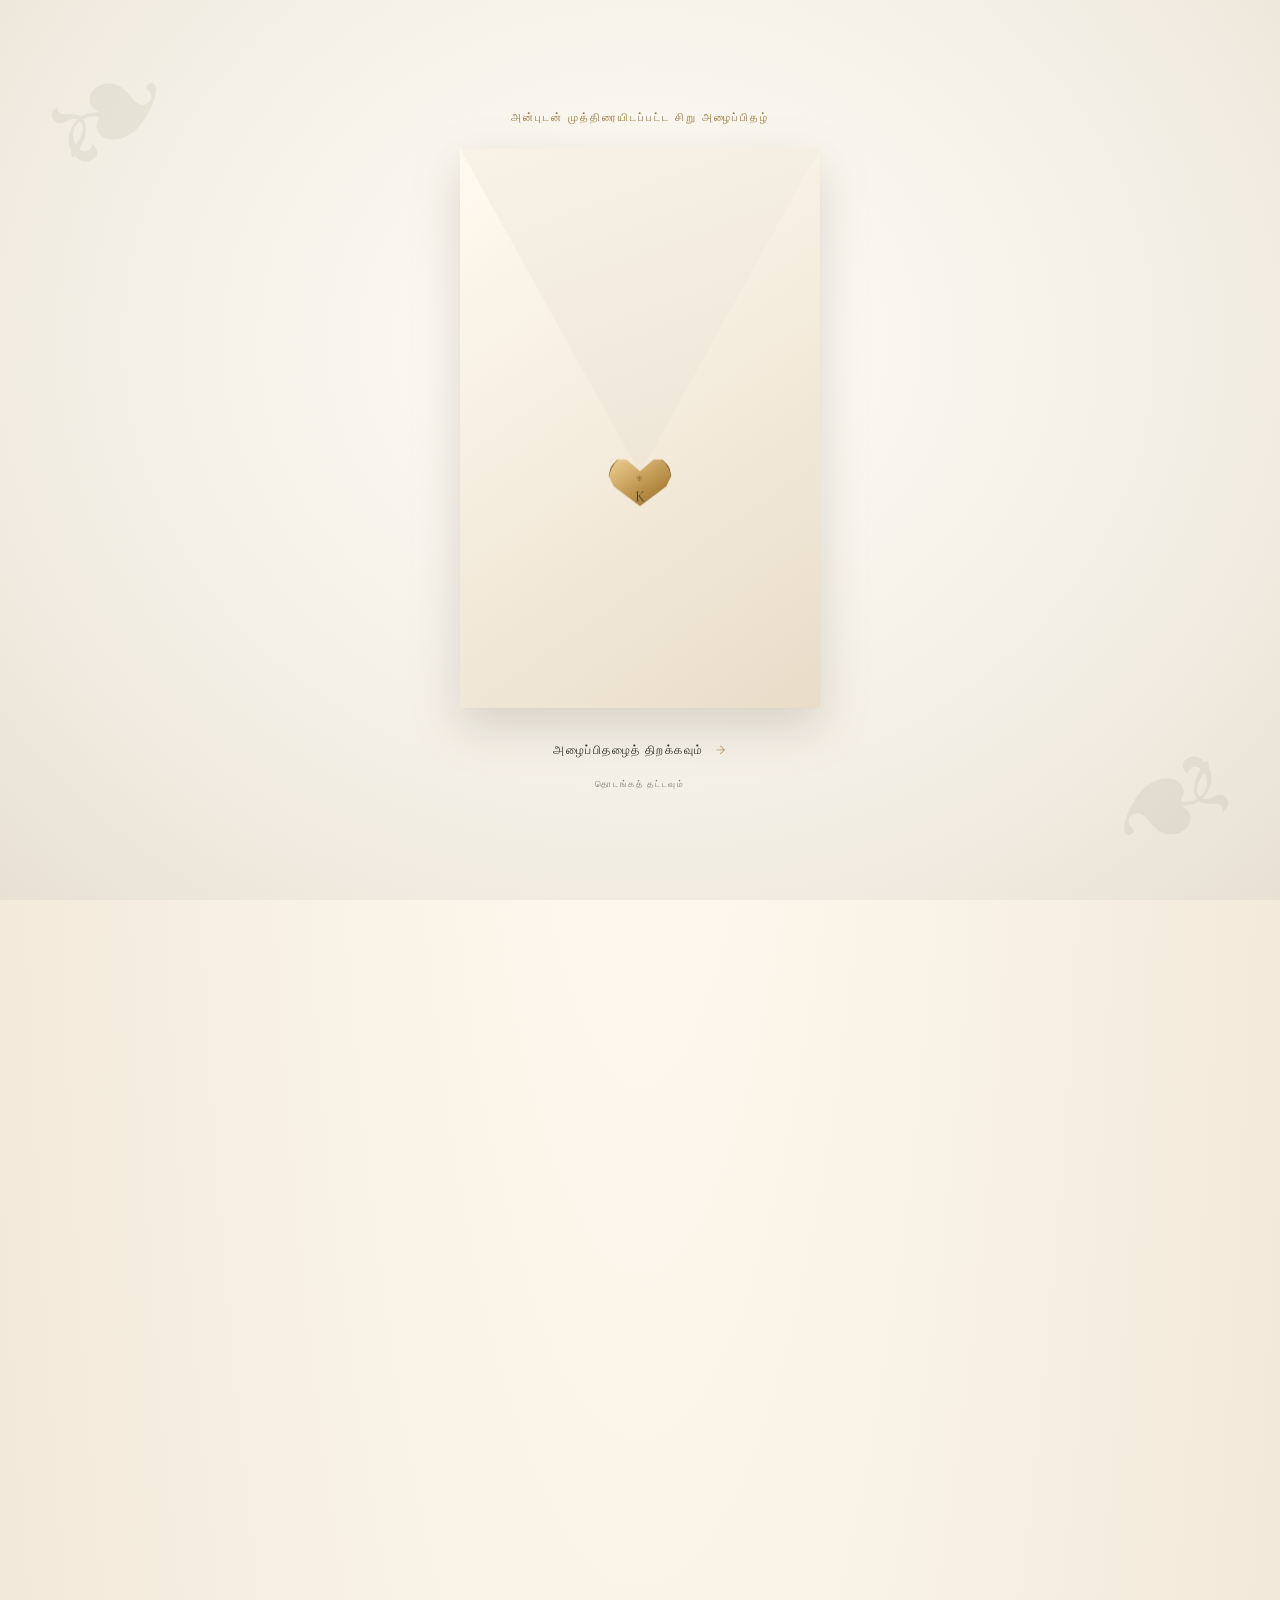
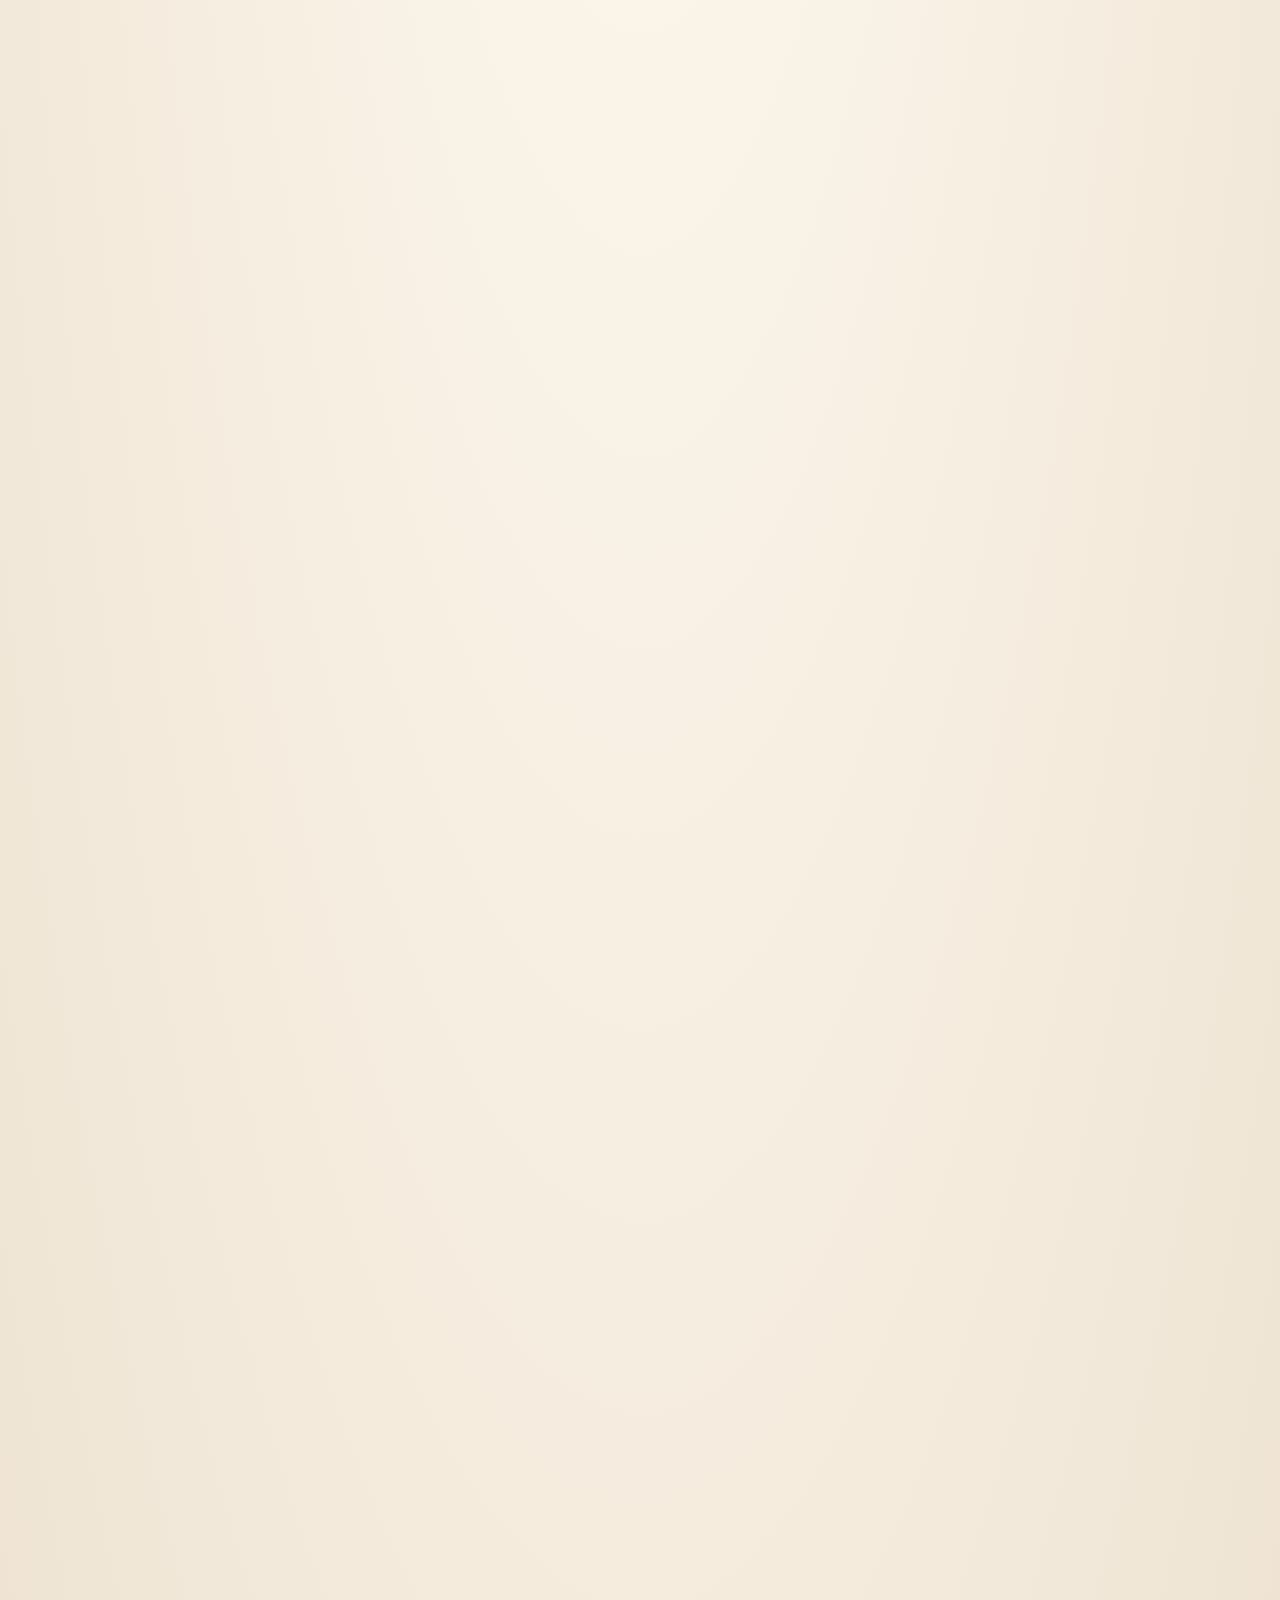
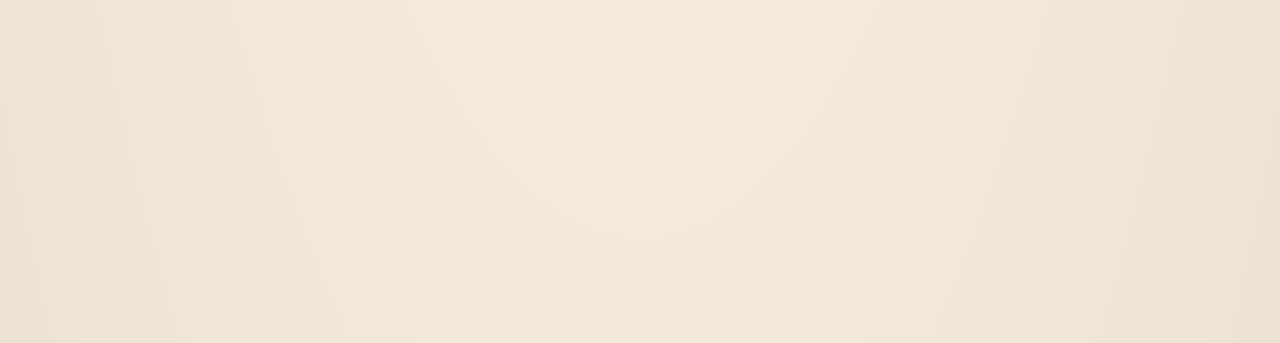
<file: index.html>
<!doctype html>
<html lang="ta">
  <head>
    <meta charset="UTF-8" />
    <meta name="viewport" content="width=device-width, initial-scale=1" />
    <meta name="theme-color" content="#f7f3eb" />
    <meta
      name="description"
      content="கெபிஷா பிரைட் மற்றும் சார்லஸ் சலமோனின் திருமண விழாவைக் கொண்டாட அன்புடன் அழைக்கிறோம்."
    />
    <title>கெபிஷா பிரைட் &amp; சார்லஸ் சலமோன் — திருமண அழைப்பிதழ்</title>
    <link rel="preconnect" href="https://fonts.googleapis.com" />
    <link rel="preconnect" href="https://fonts.gstatic.com" crossorigin />
    <link
      href="https://fonts.googleapis.com/css2?family=Allura&family=Cormorant+Garamond:ital,wght@0,400;0,500;0,600;1,400;1,500&family=DM+Sans:wght@300;400;500;600&display=swap"
      rel="stylesheet"
    />
    <link rel="stylesheet" href="styles.css" />
  </head>

  <body>
    <div class="intro" id="intro" aria-label="உங்கள் திருமண அழைப்பிதழைத் திறக்கவும்">
      <div class="envelope-wrap">
        <p class="intro-kicker">அன்புடன் முத்திரையிடப்பட்ட சிறு அழைப்பிதழ்</p>
        <div class="envelope" aria-hidden="true">
          <div class="letter">
            <span>C <i>&amp;</i> K</span><small>மகிழ்ச்சியுடன் உங்களை அழைக்கிறோம்</small>
          </div>
          <div class="flap"></div>
          <div class="envelope-front"></div>
          <div class="seal">C<span>✳</span>K</div>
        </div>
        <button class="open-invite" id="openInvite">
          அழைப்பிதழைத் திறக்கவும் <span>→</span>
        </button>
        <p class="intro-hint">தொடங்கத் தட்டவும்</p>
      </div>
    </div>

    <div class="site-shell" id="siteShell" aria-hidden="true">
      <header class="topbar">
        <a
          href="#home"
          class="monogram"
          aria-label="கெபிஷா பிரைட் மற்றும் சார்லஸ் சலமோன், முகப்பு"
          >C<span>&</span>K</a
        >
        <!-- <nav aria-label="Main navigation">
          <a href="#story">Our story</a><a href="#details">The day</a
          ><a href="#rsvp">RSVP</a>
        </nav> -->
        <button
          class="music-toggle"
          id="musicToggle"
          aria-label="இசையை இயக்கவும்"
          aria-pressed="false"
        >
          <span class="music-icon">♫</span
          ><span class="music-label">இசையை இயக்கவும்</span>
        </button>
      </header>
      <div class="youtube-player" id="youtubePlayer" hidden></div>

      <main>
        <section class="hero" id="home">
          <div class="hero-copy">
            <div class="hero-crest" aria-label="C and K">
              <span class="crest-ornament" aria-hidden="true">❧</span>
              <span class="crest-initials">C <i>·</i> K</span>
              <span class="crest-heart" aria-hidden="true">♥</span>
            </div>
            <p class="eyebrow">
              <span>✳</span> எங்கள் குடும்பத்தினருடன் இணைந்து <span>✳</span>
            </p>
            <h1><span class="name-line">கெபிஷா பிரைட்</span> <span class="couple-and">&amp;</span><br /><span class="name-line">சார்லஸ் சலமோன்</span></h1>
            <p class="hero-announcement">எங்கள் திருமண நன்னாள்</p>
            <div class="hero-rule"><span>♥</span></div>
            <p class="hero-subtitle">
              எங்களுடன் கொண்டாட உங்களை அன்புடன் அழைக்கிறோம்<br />என்றென்றும் தொடரும் வாழ்வின் இனிய தொடக்கத்தை
            </p>
            <div class="scratch-card" id="scratchCard" role="button" tabindex="0" aria-label="திருமணத் தேதியை அறியச் சுரண்டவும்">
              <div class="scratch-reveal"><span>வெள்ளிக்கிழமை · 20 நவம்பர் 2026</span><small>பிற்பகல் 3:00 · சென்னை</small></div>
              <canvas id="scratchCanvas" aria-hidden="true"></canvas>
              <div class="scratch-prompt" aria-hidden="true"><span>✦ &nbsp; தேதியை அறியச் சுரண்டவும் &nbsp; ✦</span><small>எங்கள் சிறப்பான நாள்</small></div>
              <div class="scratch-confetti" aria-hidden="true"></div>
            </div>
            <p class="hero-date">சென்னை <span>·</span> இந்தியா</p>
            <a class="button button-gold" href="#details"
              >எங்கள் மகிழ்வில் இணைந்திடுங்கள் <span>↓</span></a
            >
          </div>
          <div
            class="hero-photo"
            role="img"
            aria-label="வெள்ளை மலர்கள் நிறைந்த காதல் மிக்க தோட்டம்"
          ></div>
          <div class="hero-caption">
            அன்பில் வேரூன்றி <span>✳</span> அருளில் வளர்கிறோம்
          </div>
        </section>

        <section class="blessing section-pad" id="story">
          <p class="eyebrow">எங்கள் புதிய தொடக்கத்திற்கான ஆசீர்வாதம்</p>
          <div class="cross-mark" aria-hidden="true">✳</div>
          <blockquote>
            “இப்போது நிலைத்திருப்பவை இம்மூன்றே:<br />விசுவாசம், நம்பிக்கை, அன்பு.<br /><em
              >இவற்றுள் அன்பே மிகச் சிறந்தது.</em
            >”
          </blockquote>
          <p class="verse">1 கொரிந்தியர் 13:13</p>
          <p class="blessing-copy">
            நன்றியுள்ள இதயங்களுடனும் இறைவனின் ஆசீர்வாதத்துடனும், எங்கள் வாழ்நாள் முழுவதும்
            நினைவில் போற்றும் இந்த இனிய நாளில் எங்களுடன் பங்கேற்க உங்களை அழைக்கிறோம்.
          </p>
        </section>

        <!-- <section class="story-photo" aria-label="Our favourite kind of forever">
          <div class="story-overlay">
            <span>Our favourite kind of forever</span
            ><span class="gold-line"></span
            ><small>Kebisha Bright& Charles Salamon</small>
          </div>
        </section>

        <section class="gallery section-pad" aria-labelledby="gallery-title">
          <p class="eyebrow">Little moments, big love</p>
          <h2 id="gallery-title">Our story in <em>frames</em></h2>
          <div class="gallery-grid">
            <figure class="gallery-item gallery-tall">
              <img
                loading="lazy"
                src="https://images.unsplash.com/photo-1519741497674-611481863552?auto=format&fit=crop&w=900&q=85"
                alt="Bride and groom celebrating beneath a canopy"
              />
              <figcaption>the day we said yes</figcaption>
            </figure>
            <figure class="gallery-item gallery-small">
              <img
                loading="lazy"
                src="https://images.unsplash.com/photo-1532712938310-34cb3982ef74?auto=format&fit=crop&w=800&q=85"
                alt="A couple sharing a quiet moment together"
              />
              <figcaption>always finding our way</figcaption>
            </figure>
            <figure class="gallery-item gallery-small">
              <img
                loading="lazy"
                src="https://images.unsplash.com/photo-1511285560929-80b456fea0bc?auto=format&fit=crop&w=800&q=85"
                alt="A joyful wedding celebration with loved ones"
              />
              <figcaption>surrounded by our people</figcaption>
            </figure>
          </div>
        </section> -->

        <section class="countdown-section" id="countdown-section">
          <div class="countdown-inner">
            <div class="save-date-card"><span>தேதியைக் குறித்துக் கொள்ளுங்கள்</span><strong>20 நவம்பர் 2026</strong><small>சென்னை, இந்தியா</small></div>
            <p class="eyebrow">திருமணத்திற்கான கவுண்ட்டவுன் தொடங்குகிறது</p>
            <h2><em><span class="no-wrap">“சம்மதம்”</span></em> சொல்லும் நாளை நோக்கி</h2>
            <div class="countdown" id="countdown" aria-live="polite"></div>
            <p class="countdown-note">உங்களுடன் கொண்டாட ஆவலுடன் காத்திருக்கிறோம்</p>
          </div>
        </section>

        <section class="details section-pad" id="details">
          <p class="eyebrow">தேதியைக் குறித்துக் கொள்ளுங்கள்</p>
          <h2><em>மகிழ்ச்சி</em> நிறைந்த நாள்</h2>
          <div class="details-card venue-schedule">
            <div class="detail-block">
              <span class="detail-icon">✧</span>
              <h3>திருமண நிகழ்வு நடைபெறும் இடம்</h3>
              <p>வெள்ளிக்கிழமை, 20 நவம்பர் 2026</p>
              <div class="schedule-times">
                <p><span>திருமணச் சடங்கு</span><strong>பிற்பகல் 3:00</strong></p>
                <p><span>வரவேற்பு</span><strong>மாலை 6:30</strong></p>
              </div>
              <p class="venue">செயின்ட் மேத்யூ தேவாலயம்</p>
              <p>IAF சாலை, கிழக்கு தாம்பரம், சென்னை</p>
            </div>
          </div>
          <div class="map-card">
            <iframe title="கிழக்கு தாம்பரத்தில் உள்ள செயின்ட் மேத்யூ தேவாலயத்திற்கான வரைபடம்" loading="lazy" referrerpolicy="no-referrer-when-downgrade" src="https://maps.google.com/maps?q=St.%20Matthew%27s%20Church%2C%20IAF%20Road%2C%20East%20Tambaram%2C%20Chennai&output=embed"></iframe>
            <a class="map-directions" target="_blank" rel="noopener" href="https://maps.app.goo.gl/BdqqTeaTopgXuTN87">⌖ &nbsp; வழிகாட்டுதலைப் பெறுங்கள்</a>
          </div>
          <p class="dress-note">
            <span>உடை</span> விழாக்கால முறையான உடை · கொண்டாட்டத்திற்குத் தயாராக வாருங்கள்
          </p>
        </section>

        <!-- <section class="rsvp-section" id="rsvp">
        <div class="rsvp-card">
          <p class="eyebrow">Your presence is our present</p>
          <h2>Will you <em>join us?</em></h2>
          <p class="rsvp-copy">Kindly reply by 20January 2026. We’d love to save you a seat.</p>
          <form name="wedding-rsvp" method="POST" data-netlify="true" netlify-honeypot="bot-field"
            action="/success.html">
            <input type="hidden" name="form-name" value="wedding-rsvp" />
            <p class="honeypot"><label>Leave this empty: <input name="bot-field" /></label></p>
            <label class="field-label" for="guestName">Your name</label><input id="guestName" name="name" type="text"
              placeholder="First and last name" autocomplete="name" required />
            <label class="field-label" for="guestEmail">Email address</label><input id="guestEmail" name="email"
              type="email" placeholder="you@example.com" autocomplete="email" required />
            <fieldset>
              <legend>Will you be celebrating with us?</legend><label class="choice"><input type="radio"
                  name="attendance" value="Joyfully accepts" required /><span>Joyfully accepts</span></label><label
                class="choice"><input type="radio" name="attendance" value="Regretfully declines" /><span>Regretfully
                  declines</span></label>
            </fieldset>
            <label class="field-label" for="guestCount">Number attending</label><select id="guestCount" name="guests">
              <option value="1">1 guest</option>
              <option value="2">2 guests</option>
              <option value="3">3 guests</option>
              <option value="4">4 guests</option>
            </select>
            <label class="field-label" for="message">A note for the couple <span>(optional)</span></label><textarea
              id="message" name="message" rows="3"
              placeholder="Dietary needs, song requests, or just a little hello…"></textarea>
            <button class="button button-gold submit-button" type="submit">Send our RSVP <span>→</span></button>
          </form>
        </div>
      </section> -->

        <section class="closing section-pad">
          <div class="closing-flower">❀</div>
          <p class="eyebrow">திருமண விருந்தில் நாம் கூடும் வரை...</p>
          <h2>என்றும் <em>அன்புடன்</em></h2>
          <p>கெபிஷா பிரைட் &amp; சார்லஸ் சலமோன்</p>
        </section>
      </main>
      <!-- <nav class="mobile-dock" aria-label="Quick navigation">
        <a href="#home" aria-label="Home"><span>⌂</span><small>Home</small></a>
        <a href="#story" aria-label="Our story"><span>♡</span><small>Story</small></a>
        <a href="#gallery-title" aria-label="Gallery"><span>▧</span><small>Photos</small></a>
        <a href="#countdown-section" aria-label="Countdown"><span>✧</span><small>Countdown</small></a>
      </nav> -->
      <footer>
        <span>அன்புடன் உருவாக்கப்பட்டது · 2026</span><a href="#home">மேலே செல்லுங்கள் ↑</a
        ><span>C <i>&</i> K</span>
      </footer>
    </div>
    <div class="petal-rain" id="petalRain" aria-hidden="true"></div>
    <audio id="weddingMusic" loop preload="none"></audio>
    <div class="toast" id="toast" role="status" aria-live="polite"></div>
    <script src="script.js"></script>
  </body>
</html>
</file>
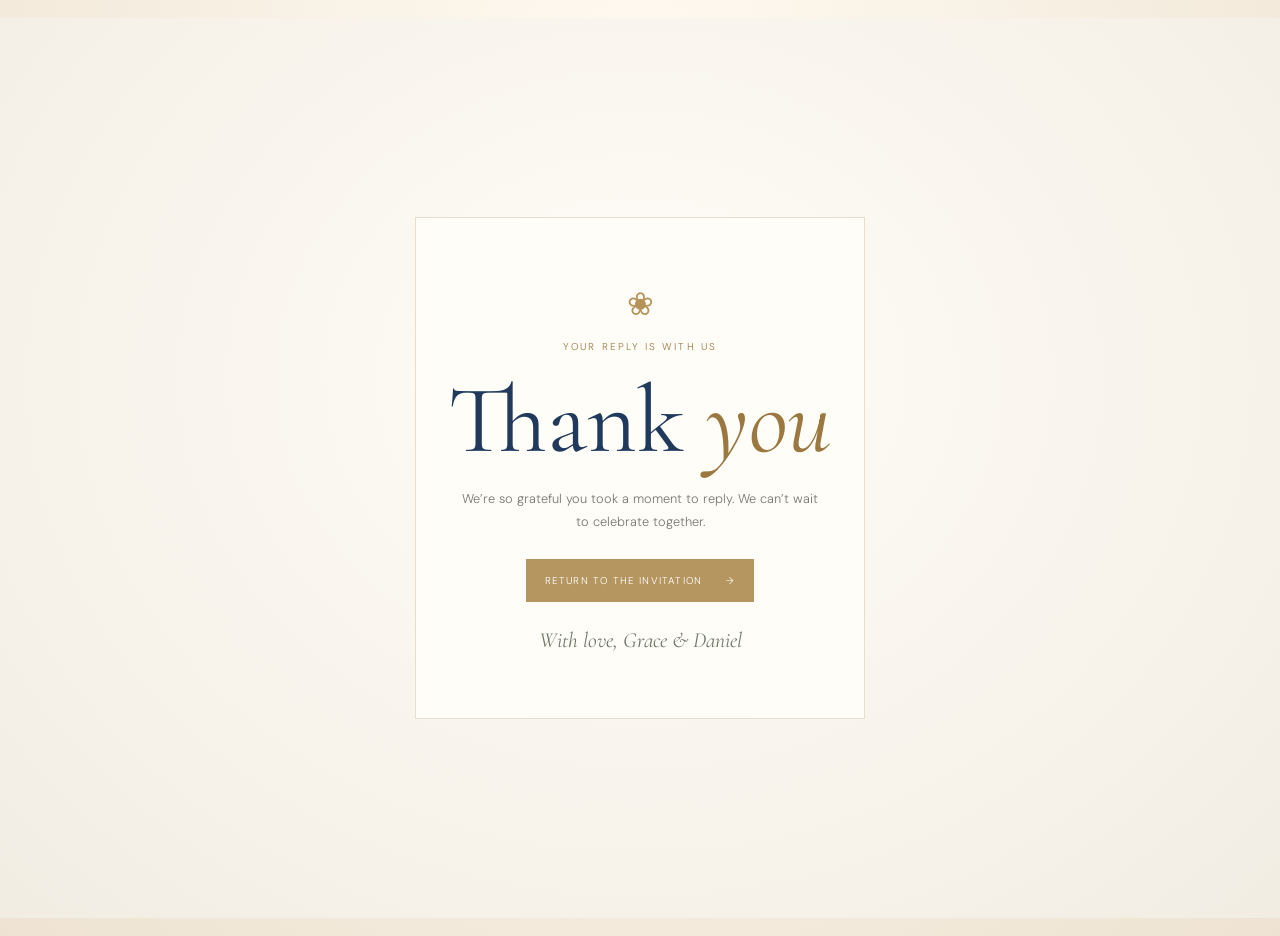
<file: success.html>
<!doctype html><html lang="en"><head><meta charset="UTF-8"/><meta name="viewport" content="width=device-width,initial-scale=1"/><meta name="theme-color" content="#f7f3eb"/><title>Thank you — Grace & Daniel</title><link rel="preconnect" href="https://fonts.googleapis.com"/><link href="https://fonts.googleapis.com/css2?family=Cormorant+Garamond:wght@400;500&family=DM+Sans:wght@300;400&display=swap" rel="stylesheet"/><link rel="stylesheet" href="styles.css"/></head><body><main class="success-page"><div class="success-card"><div class="closing-flower">❀</div><p class="eyebrow">Your reply is with us</p><h1>Thank <em>you</em></h1><p>We’re so grateful you took a moment to reply. We can’t wait to celebrate together.</p><a class="button button-gold" href="/">Return to the invitation <span>→</span></a><p class="success-signoff">With love, Grace & Daniel</p></div></main><style>.success-page{min-height:100vh;display:grid;place-items:center;padding:22px;background:radial-gradient(ellipse at 50% 40%,#fffdf8,#f2ede3)}.success-card{max-width:560px;text-align:center;padding:65px 32px;background:#fffdf8;border:1px solid #e6dfd1}.success-card h1{font:400 clamp(3.8rem,10vw,6rem)/1 var(--serif);margin:0 0 18px}.success-card h1 em{color:var(--gold-dark);font-weight:400}.success-card>p:not(.eyebrow):not(.success-signoff){font-size:.8rem;line-height:1.8;color:var(--muted);max-width:370px;margin:0 auto 26px}.success-signoff{font:italic 1.35rem var(--serif);color:var(--sage);margin:25px 0 0}</style></body></html>
</file>
<file: styles.css>
:root{--ivory:#f7f4ee;--paper:#fffdf8;--ink:#30352d;--muted:#77786d;--gold:#b69760;--gold-dark:#927445;--sage:#6f7969;--line:#e6dfd1;--serif:'Cormorant Garamond',Georgia,serif;--sans:'DM Sans',Arial,sans-serif}*{box-sizing:border-box}html{scroll-behavior:smooth}body{margin:0;background:var(--ivory);color:var(--ink);font-family:var(--sans);font-weight:300;-webkit-font-smoothing:antialiased}a{color:inherit;text-decoration:none}button,input,select,textarea{font:inherit}.intro{position:fixed;inset:0;z-index:20;display:grid;place-items:center;background:radial-gradient(ellipse at 50% 38%,#fffdf8,#f2ede3 68%,#e8e0d3);transition:opacity .9s ease,visibility .9s ease}.intro::before,.intro::after{content:'❧';position:absolute;color:#a9aa91;font-family:var(--serif);font-size:9rem;opacity:.17}.intro::before{top:3%;left:4%;transform:rotate(-35deg)}.intro::after{right:4%;bottom:1%;transform:rotate(145deg)}.intro.is-opening{opacity:0;visibility:hidden}.envelope-wrap{text-align:center;position:relative;z-index:1}.intro-kicker,.intro-hint{font-size:.66rem;letter-spacing:.19em;text-transform:uppercase;color:#888578}.envelope{width:min(78vw,340px);height:225px;margin:30px auto 28px;position:relative;perspective:900px;filter:drop-shadow(0 18px 18px #73654d26)}.envelope-front{position:absolute;inset:0;background:#e8dfce;clip-path:polygon(0 0,50% 55%,100% 0,100% 100%,0 100%);z-index:2}.envelope::before,.envelope::after{content:'';position:absolute;inset:0;background:#f0e9dd;z-index:1}.envelope::before{clip-path:polygon(0 0,50% 55%,0 100%)}.envelope::after{clip-path:polygon(100% 0,50% 55%,100% 100%);background:#e5dbc9}.flap{position:absolute;inset:0;background:#eee6d7;clip-path:polygon(0 0,100% 0,50% 58%);z-index:4;transform-origin:top;transition:transform .75s ease;backface-visibility:hidden}.letter{position:absolute;left:8%;right:8%;top:8%;height:80%;background:var(--paper);z-index:0;display:flex;flex-direction:column;align-items:center;justify-content:center;color:var(--gold-dark);font-family:var(--serif)}.letter span{font-size:2.5rem}.letter i,.monogram span{font-style:italic;color:var(--gold)}.letter small{font: .55rem var(--sans);letter-spacing:.16em;text-transform:uppercase;margin-top:7px}.seal{position:absolute;z-index:5;top:50%;left:50%;transform:translate(-50%,-20%);width:47px;height:47px;border-radius:50%;background:#ae8d5a;color:white;display:grid;place-items:center;font:1rem var(--serif);letter-spacing:.04em;box-shadow:0 2px 5px #56462940}.seal span{font-size:.55rem;margin:0 1px}.envelope.open .flap{transform:rotateX(180deg);z-index:0}.envelope.open .letter{animation:letter-rise 1.1s .25s forwards}@keyframes letter-rise{to{transform:translateY(-45px)}}.open-invite{border:0;background:none;color:var(--ink);font-size:.75rem;letter-spacing:.12em;text-transform:uppercase;cursor:pointer;padding:10px}.open-invite span{color:var(--gold);padding-left:8px}.intro-hint{margin-top:10px;font-size:.55rem}.site-shell{opacity:0;transition:opacity 1s ease;pointer-events:none}.site-shell.is-visible{opacity:1;pointer-events:auto}.topbar{height:76px;padding:0 max(5vw,24px);display:flex;justify-content:space-between;align-items:center;position:absolute;top:0;left:0;width:100%;z-index:3;color:#fff}.monogram{font:1.65rem var(--serif);letter-spacing:-.07em}.monogram span{margin:0 3px}.topbar nav{display:flex;gap:33px;font-size:.69rem;letter-spacing:.06em}.topbar nav a{opacity:.88;transition:opacity .2s}.topbar nav a:hover{opacity:1}.music-toggle{display:flex;align-items:center;gap:9px;color:#fff;border:1px solid #ffffff80;background:#ffffff12;border-radius:30px;padding:9px 13px;font-size:.64rem;letter-spacing:.07em;cursor:pointer;backdrop-filter:blur(8px)}.music-icon{font-size:1rem}.music-toggle.playing .music-icon{animation:note .9s ease-in-out infinite alternate}@keyframes note{to{transform:translateY(-3px) rotate(12deg)}}.hero{min-height:690px;height:min(94vh,850px);position:relative;display:grid;place-items:center;overflow:hidden;color:#fff;background:#51574d}.hero-photo{position:absolute;inset:0;background:linear-gradient(90deg,#22261ebf 0%,#272d2285 40%,#28302319 100%),url('https://images.unsplash.com/photo-1519741497674-611481863552?auto=format&fit=crop&w=2200&q=90') center 44%/cover;transform:scale(1.015)}.hero-copy{position:relative;z-index:1;width:min(1080px,86%);margin:70px auto 0}.eyebrow{font-size:.62rem;letter-spacing:.21em;text-transform:uppercase;color:var(--gold-dark);margin:0 0 20px}.hero .eyebrow{color:#e7d9bb}.hero .eyebrow span{padding:0 9px;color:#d0af70}.hero h1{font:500 clamp(5rem,11vw,10.5rem)/.77 var(--serif);letter-spacing:-.055em;margin:22px 0 24px}.hero h1 em{font-weight:400;color:#d7bd8a}.hero-rule{width:164px;display:flex;align-items:center;gap:12px;color:#d8bd87}.hero-rule::before,.hero-rule::after{content:'';height:1px;background:#d8bd87;flex:1}.hero-rule span{font-size:.7rem}.hero-subtitle{font:400 1.1rem/1.4 var(--serif);letter-spacing:.045em;margin:17px 0}.hero-date{font-size:.7rem;letter-spacing:.1em;text-transform:uppercase;color:#ede9df;margin:22px 0 28px}.hero-date span{color:#d3b77e;padding:0 9px}.button{display:inline-flex;align-items:center;justify-content:center;gap:24px;border:0;padding:15px 19px;text-transform:uppercase;letter-spacing:.12em;font-size:.62rem;cursor:pointer;transition:background .2s,transform .2s}.button:hover{transform:translateY(-2px)}.button-gold{background:#b69660;color:white}.button-gold:hover{background:#967747}.hero-caption{position:absolute;z-index:1;right:5%;bottom:35px;font-size:.6rem;letter-spacing:.15em;text-transform:uppercase;color:#fff}.hero-caption span{color:#d2b477;padding:0 8px}.section-pad{padding:108px 24px}.blessing{text-align:center;max-width:820px;margin:auto;padding-top:105px;padding-bottom:105px}.cross-mark{color:var(--gold);font-size:1rem;margin:4px 0 16px}.blessing blockquote{font:400 clamp(2rem,4.5vw,3.35rem)/1.08 var(--serif);margin:0;color:#44483d}.blessing blockquote em,.gallery h2 em,.countdown-section h2 em,.details h2 em,.rsvp-card h2 em,.closing h2 em{font-weight:400;color:var(--gold-dark)}.verse{font-size:.62rem;color:var(--gold-dark);letter-spacing:.2em;text-transform:uppercase;margin:20px 0 29px}.blessing-copy{font-size:.82rem;line-height:1.8;color:var(--muted);max-width:470px;margin:auto}.story-photo{height:530px;position:relative;background:linear-gradient(0deg,#25291c79,#25291c04 70%),url('https://images.unsplash.com/photo-1511285560929-80b456fea0bc?auto=format&fit=crop&w=2000&q=85') center 48%/cover}.story-overlay{position:absolute;bottom:45px;left:8%;color:white;display:flex;flex-direction:column;gap:13px}.story-overlay span:first-child{font:italic 2.4rem var(--serif)}.gold-line{width:58px;height:1px;background:#d7bd8a}.story-overlay small{font-size:.56rem;letter-spacing:.18em}.gallery{max-width:1200px;margin:auto;text-align:center;padding-top:100px;padding-bottom:110px}.gallery h2,.details h2,.countdown-section h2,.rsvp-card h2,.closing h2{font:400 clamp(2.7rem,5vw,4rem)/1 var(--serif);margin:0 0 46px}.gallery-grid{display:grid;grid-template-columns:1.05fr .85fr;grid-template-rows:240px 240px;gap:17px;text-align:left}.gallery-item{position:relative;margin:0;overflow:hidden;background:#e4dfd4}.gallery-item img{width:100%;height:100%;object-fit:cover;transition:transform .8s}.gallery-item:hover img{transform:scale(1.035)}.gallery-tall{grid-row:1/3}.gallery-small img{object-position:center 45%}.gallery-item figcaption{position:absolute;bottom:0;left:0;right:0;color:white;padding:35px 20px 15px;background:linear-gradient(transparent,#171b15a8);font:italic 1.3rem var(--serif)}.countdown-section{padding:90px 20px;background:#eae9df;text-align:center}.countdown-inner{max-width:760px;margin:auto}.countdown-section h2{margin-bottom:36px}.countdown{display:flex;justify-content:center;gap:clamp(18px,6vw,65px)}.count-item strong{display:block;font:400 clamp(2.6rem,6vw,4.3rem)/1 var(--serif);color:var(--sage)}.count-item span{display:block;margin-top:10px;font-size:.55rem;letter-spacing:.18em;text-transform:uppercase;color:#79796e}.countdown-note{font:italic 1.35rem var(--serif);margin:34px 0 0;color:#77786d}.details{max-width:1000px;margin:auto;text-align:center}.details h2{margin-bottom:49px}.details-card{display:grid;grid-template-columns:1fr 48px 1fr;padding:40px 25px;background:var(--paper);border:1px solid var(--line);box-shadow:0 10px 35px #4d493d0b}.detail-icon{font-size:1.4rem;color:var(--gold)}.detail-block h3{font:500 1.7rem var(--serif);margin:9px 0 17px}.detail-block p{font-size:.75rem;line-height:1.6;color:var(--muted);margin:6px}.detail-block .venue{font-weight:500;color:var(--ink);margin-top:16px}.text-link{display:inline-block;margin-top:13px;padding-bottom:4px;border-bottom:1px solid #b69760;color:var(--gold-dark);font-size:.65rem;letter-spacing:.06em}.detail-divider{display:flex;align-items:center;justify-content:center;position:relative;color:var(--gold)}.detail-divider::before{content:'';position:absolute;top:10%;bottom:10%;width:1px;background:var(--line)}.detail-divider span{position:relative;background:var(--paper);padding:10px 0}.dress-note{margin:27px 0 0;color:var(--muted);font-size:.72rem}.dress-note span{color:var(--gold-dark);letter-spacing:.1em;text-transform:uppercase;margin-right:8px}.rsvp-section{padding:100px 20px;background:linear-gradient(#2830258a,#2830258a),url('https://images.unsplash.com/photo-1497250681960-ef046c08a56e?auto=format&fit=crop&w=1800&q=85') center/cover}.rsvp-card{max-width:550px;margin:auto;background:var(--paper);padding:50px clamp(24px,7vw,65px);text-align:center;box-shadow:0 20px 70px #1115}.rsvp-card h2{margin:0 0 14px}.rsvp-copy{font-size:.76rem;line-height:1.7;color:var(--muted);margin:0 auto 28px;max-width:340px}.rsvp-card form{text-align:left}.field-label,fieldset legend{display:block;font-size:.64rem;letter-spacing:.05em;color:#4b4d44;margin:17px 0 8px}.field-label span{color:#999}.rsvp-card input[type=text],.rsvp-card input[type=email],.rsvp-card select,.rsvp-card textarea{width:100%;border:1px solid #dfdbd1;background:transparent;padding:12px 13px;border-radius:0;color:var(--ink);font-size:.74rem;outline:none}.rsvp-card input:focus,.rsvp-card select:focus,.rsvp-card textarea:focus{border-color:var(--gold)}.rsvp-card fieldset{border:0;padding:0;margin:20px 0}.rsvp-card fieldset legend{margin-bottom:12px}.choice{display:inline-flex;align-items:center;gap:7px;margin:0 18px 0 0;font-size:.7rem;color:#66675e;cursor:pointer}.choice input{accent-color:var(--gold-dark)}.submit-button{width:100%;margin-top:22px}.honeypot{position:absolute;left:-5000px}.closing{text-align:center;padding-top:84px;padding-bottom:80px}.closing-flower{font-size:2rem;color:var(--gold);margin-bottom:15px}.closing h2{margin:0 0 14px}.closing>p:last-child{font:italic 1.4rem var(--serif);color:var(--sage);margin:0}footer{height:68px;display:flex;align-items:center;justify-content:space-between;padding:0 max(5vw,24px);border-top:1px solid var(--line);font-size:.53rem;letter-spacing:.13em;color:#828176}footer a{color:var(--gold-dark)}footer>span:last-child{font:1rem var(--serif);color:var(--ink)}footer i{font-style:italic;color:var(--gold)}.toast{position:fixed;bottom:20px;left:50%;transform:translate(-50%,20px);opacity:0;pointer-events:none;z-index:30;padding:12px 18px;background:#30352d;color:white;font-size:.72rem;transition:.3s}.toast.visible{opacity:1;transform:translate(-50%,0)}
@media(max-width:680px){.topbar{height:65px;padding:0 20px}.topbar nav{gap:16px}.topbar nav a{font-size:.58rem}.music-toggle{padding:8px 10px}.music-label{display:none}.hero{height:85svh;min-height:620px;max-height:790px}.hero-photo{background-position:58% center}.hero-copy{width:84%;margin-top:45px}.hero h1{font-size:clamp(5.4rem,19vw,8.2rem)}.hero-subtitle{font-size:1rem}.hero-caption{right:20px;bottom:23px;font-size:.48rem}.section-pad{padding:78px 22px}.blessing{padding-top:78px;padding-bottom:78px}.story-photo{height:380px}.story-overlay{left:7%;bottom:30px}.story-overlay span:first-child{font-size:1.9rem}.gallery-grid{grid-template-columns:1fr 1fr;grid-template-rows:250px 175px;gap:10px}.gallery-tall{grid-row:1/3}.gallery-item figcaption{font-size:1rem;padding:28px 11px 12px}.countdown-section{padding:72px 12px}.countdown{gap:clamp(12px,5vw,30px)}.count-item span{font-size:.47rem;letter-spacing:.12em}.details-card{grid-template-columns:1fr;padding:32px 15px;gap:27px}.detail-divider{height:1px;width:75%;margin:auto;background:var(--line)}.detail-divider::before{display:none}.detail-divider span{padding:0 12px}.rsvp-section{padding:70px 15px}.rsvp-card{padding:38px 24px}footer{padding:0 18px}footer span,footer a{font-size:.46rem;letter-spacing:.08em}}
@media(prefers-reduced-motion:reduce){*,*::before,*::after{scroll-behavior:auto!important;animation-duration:.01ms!important;transition-duration:.01ms!important}}

/* Phone-first presentation and thumb-friendly quick navigation. */
.mobile-dock{display:none}
@media(max-width:680px){
  body{background:#f2eee6}
  .site-shell{max-width:560px;margin:0 auto;background:var(--ivory);box-shadow:0 0 55px #302b2010}
  .topbar{position:absolute;top:0;left:50%;width:min(100%,560px);transform:translateX(-50%);height:65px;padding:0 21px}
  .topbar nav{display:none}
  .music-toggle{width:40px;height:40px;justify-content:center;border-radius:50%;padding:0}
  .music-label{display:none}
  .hero{height:100svh;min-height:620px;max-height:none}
  .hero-photo{background-position:58% center}
  .hero-copy{width:85%;margin-top:20px}
  .hero .eyebrow{font-size:.52rem;letter-spacing:.16em}
  .hero h1{font-size:clamp(4.6rem,17vw,7rem);line-height:.84}
  .hero-date{font-size:.61rem;letter-spacing:.08em}
  .hero-caption{right:20px;bottom:78px;font-size:.48rem}
  .mobile-dock{position:fixed;z-index:10;left:50%;bottom:0;transform:translateX(-50%);width:min(100%,560px);min-height:66px;padding:7px 10px calc(7px + env(safe-area-inset-bottom));display:flex;align-items:center;justify-content:space-around;background:#fffdf8ed;border-top:1px solid #e6dfd1;backdrop-filter:blur(14px)}
  .mobile-dock a{min-width:58px;min-height:48px;display:flex;flex-direction:column;align-items:center;justify-content:center;gap:2px;color:#77786d}
  .mobile-dock a:active,.mobile-dock a:focus-visible{color:var(--gold-dark)}
  .mobile-dock a span{font-size:1.12rem;line-height:1.1}
  .mobile-dock a small{font-size:.47rem;letter-spacing:.06em;text-transform:uppercase}
  .section-pad{padding:70px 20px}
  .blessing blockquote{font-size:2.25rem}
  .story-photo{height:330px}
  .gallery{padding-top:70px;padding-bottom:74px}
  .gallery h2,.details h2,.countdown-section h2,.rsvp-card h2,.closing h2{font-size:2.8rem;margin-bottom:32px}
  .gallery-grid{grid-template-columns:1fr 1fr;grid-template-rows:220px 150px;gap:8px}
  .gallery-item figcaption{font-size:1rem;padding:28px 11px 12px}
  .countdown-section{padding:62px 10px}
  .countdown{gap:clamp(10px,4vw,20px)}
  .count-item strong{font-size:2.8rem}
  .count-item span{font-size:.43rem}
  .details{padding-top:70px;padding-bottom:68px}
  .details-card{grid-template-columns:1fr;padding:28px 13px;gap:27px}
  .detail-divider{height:1px;width:75%;margin:auto;background:var(--line)}
  .detail-divider::before{display:none}
  .detail-divider span{padding:0 12px}
  .rsvp-section{padding:62px 14px}
  .rsvp-card{padding:34px 22px}
  .closing{padding-top:65px;padding-bottom:74px}
  footer{height:auto;min-height:68px;padding:16px 18px calc(82px + env(safe-area-inset-bottom))}
  footer span,footer a{font-size:.46rem;letter-spacing:.08em}
}

/* Final invitation-specific refinements. */
.venue-schedule{grid-template-columns:1fr;justify-items:center}
.venue-schedule .detail-block{width:min(100%,460px)}
.schedule-times{max-width:360px;margin:22px auto 18px;padding:14px 0;border-top:1px solid var(--line);border-bottom:1px solid var(--line)}
.schedule-times p{display:flex;justify-content:space-between;gap:20px;align-items:center;margin:9px 0;color:var(--ink)}
.schedule-times p span{font-size:.7rem;color:var(--muted)}
.schedule-times p strong{font:500 1rem var(--serif);color:var(--gold-dark);white-space:nowrap}
.youtube-player{position:fixed;z-index:11;right:14px;bottom:14px;width:min(320px,calc(100vw - 28px));aspect-ratio:16/9;background:#171717;box-shadow:0 10px 30px #0005}
.youtube-player[hidden]{display:none}
.youtube-player iframe{display:block;width:100%;height:100%;border:0}
.no-wrap{white-space:nowrap}
.js .scroll-reveal{opacity:0;transform:translateY(22px);transition:opacity .75s ease,transform .75s cubic-bezier(.2,.65,.25,1)}
.js .scroll-reveal.is-visible{opacity:1;transform:translateY(0)}
@media(max-width:680px){
  .hero h1{margin:17px 0 20px;font-size:clamp(2.25rem,11.5vw,4.4rem);line-height:1.02;letter-spacing:-.035em}
  .hero h1 .name-line{display:block;white-space:nowrap}
  .hero h1 .couple-and{display:block;padding-left:.45em;font-size:.62em;line-height:.72;color:#d7bd8a}
  .hero h1 br{display:none}
  .hero-caption{bottom:24px}
  .youtube-player{right:10px;bottom:10px;width:min(250px,calc(100vw - 20px))}
  .countdown-section h2{font-size:clamp(2.15rem,8.8vw,2.8rem);line-height:1.05}
  .venue-schedule .detail-block{width:100%}
  .schedule-times{width:min(100%,340px)}
  footer{padding:16px 18px}
}
@media(prefers-reduced-motion:reduce){
  .js .scroll-reveal,.js .scroll-reveal.is-visible{opacity:1;transform:none;transition:none}
}

/* Watercolor keepsake invitation theme, tuned for a tall phone viewport. */
:root{--navy:#203a5d;--navy-soft:#385677;--paper:#fffaf0;--ivory:#f7f1e6;--gold:#b59358;--gold-dark:#9a7840;--script:'Allura','Cormorant Garamond',cursive}
body{background:#f7f0e5;color:var(--navy)}
.site-shell{position:relative;width:100%;max-width:580px;margin:0 auto;overflow:hidden;background:#fbf7ef;box-shadow:0 18px 70px #5c4d3426}
.topbar{left:50%;transform:translateX(-50%);width:min(100%,580px);height:70px;padding:0 22px;color:var(--navy)}
.monogram{font:500 1.4rem var(--serif);letter-spacing:-.08em;color:var(--navy)}
.monogram span{color:var(--gold)}
.music-toggle{width:42px;height:42px;justify-content:center;border-radius:50%;padding:0;color:var(--navy);border:1px solid #b99d6c77;background:#fffaf0bb;backdrop-filter:blur(8px)}
.music-label{display:none}
.hero{height:100svh;min-height:720px;max-height:none;background:#f6f1e6;display:block;color:var(--navy)}
.hero-photo{background:url('assets/watercolor-wedding-hero.webp') center 42%/cover no-repeat;opacity:.98;transform:none}
.hero-copy{width:88%;max-width:490px;height:100%;min-height:inherit;margin:0 auto;padding:105px 0 86px;display:flex;flex-direction:column;align-items:center;justify-content:center;text-align:center;color:var(--navy)}
.hero .eyebrow{color:var(--navy-soft);font-size:.54rem;letter-spacing:.23em;margin:18px 0 12px}
.hero .eyebrow span{color:var(--gold);padding:0 5px}
.hero-crest{width:94px;height:94px;flex:none;position:relative;display:grid;place-items:center;border:1px solid #b59358;border-radius:50%;box-shadow:inset 0 0 0 5px #b593581c;background:#fffaf044;color:var(--navy)}
.hero-crest::before{content:"";position:absolute;inset:5px;border:1px dotted #b59358;border-radius:50%}
.crest-ornament{position:absolute;top:-17px;color:var(--gold);font:2rem var(--serif);transform:rotate(90deg)}
.crest-initials{display:flex;align-items:center;gap:7px;font:400 1.65rem var(--serif);letter-spacing:.08em}
.crest-initials i{height:35px;width:1px;display:inline-flex;align-items:center;background:#b59358;color:transparent;font-size:0}
.crest-heart{position:absolute;bottom:9px;color:var(--gold);font-size:.72rem}
.hero h1{width:100%;margin:7px 0 2px;font:400 clamp(3.05rem,12vw,4.65rem)/.79 var(--script);letter-spacing:0;color:var(--navy);text-align:center}
.hero h1 .name-line{display:block;white-space:nowrap}
.hero h1 .couple-and{display:block;margin:3px auto 0;padding:0;font:italic 500 1.15rem var(--serif);line-height:1;color:var(--gold)}
.hero h1 br{display:none}
.hero-announcement{margin:14px 0 7px;font:500 .58rem var(--serif);letter-spacing:.25em;text-transform:uppercase;color:var(--navy)}
.hero-rule{width:132px;margin:8px auto 10px;gap:9px;color:var(--gold)}
.hero-rule::before,.hero-rule::after{height:1px;background:#b59358a0}
.hero-rule span{font-size:.62rem}
.hero-subtitle{margin:7px 0 12px;font:italic 1.5rem/1.05 var(--script);letter-spacing:.015em;color:var(--navy-soft)}
.hero-date{margin:8px 0 18px;color:var(--navy-soft);font-size:.56rem;letter-spacing:.18em}
.hero-date span{color:var(--gold)}
.hero .button{min-height:40px;border-radius:30px;border:1px solid #b59358;background:#fffaf0a6;color:var(--navy);padding:11px 18px;gap:16px;font-size:.56rem;letter-spacing:.17em}
.hero .button:hover{background:#fffaf0}
.hero-caption{right:50%;bottom:23px;transform:translateX(50%);width:max-content;max-width:90%;color:var(--navy);font-size:.48rem;letter-spacing:.15em;text-shadow:0 1px 8px #fff8}
.hero-caption span{color:var(--gold)}
.scratch-card{position:relative;isolation:isolate;overflow:hidden;width:min(100%,370px);height:108px;margin:12px auto 10px;padding:0;border:0;border-radius:15px;background:#fffaf0e8;box-shadow:0 10px 24px #243e5a20;cursor:crosshair;touch-action:none;user-select:none}
.scratch-reveal{position:absolute;inset:0;z-index:0;display:flex;flex-direction:column;align-items:center;justify-content:center;gap:5px;background:linear-gradient(135deg,#fffdf7,#e9eef0);color:var(--navy)}
.scratch-reveal span{font:400 1.72rem var(--script)}
.scratch-reveal small{font-size:.53rem;letter-spacing:.2em;text-transform:uppercase;color:var(--gold-dark)}
#scratchCanvas{position:absolute;inset:0;z-index:1;width:100%;height:100%;border-radius:inherit;cursor:crosshair;transition:opacity .65s ease}
.scratch-prompt{position:absolute;z-index:2;inset:0;display:flex;flex-direction:column;align-items:center;justify-content:center;gap:5px;color:#f7edd5;pointer-events:none;text-shadow:0 1px 3px #1e365533}
.scratch-prompt span{font:500 .67rem var(--serif);letter-spacing:.1em;text-transform:uppercase}
.scratch-prompt small{font:italic 1.15rem var(--script)}
.scratch-card.is-scratched #scratchCanvas{opacity:0}
.scratch-card.is-scratched .scratch-prompt{opacity:0;transition:opacity .3s ease}
.scratch-confetti{position:absolute;z-index:3;inset:0;overflow:hidden;pointer-events:none}
.scratch-confetti i{position:absolute;top:-10px;left:var(--x);width:6px;height:10px;background:#d6b878;opacity:0;animation:confetti-fall 1.8s ease-out var(--delay) forwards;transform:rotate(var(--turn))}
.scratch-confetti i:nth-child(3n){background:#315f91;border-radius:50%;width:7px;height:7px}
.scratch-confetti i:nth-child(3n + 1){background:#f4ebd9}
@keyframes confetti-fall{0%{opacity:0;transform:translateY(0) rotate(var(--turn))}15%{opacity:1}100%{opacity:0;transform:translateY(140px) rotate(calc(var(--turn) + 180deg))}}
.petal-rain{position:fixed;z-index:14;inset:0;overflow:hidden;pointer-events:none;visibility:hidden;opacity:0;transition:opacity .8s ease,visibility .8s ease}
.petal-rain.active{visibility:visible;opacity:1}
.petal-rain span{position:absolute;top:-8vh;border-radius:88% 8% 82% 8%;box-shadow:inset -2px -2px 3px #a9805244,0 2px 5px #61533c15;opacity:.72;animation:petal-fall var(--fall-duration) linear var(--fall-delay) infinite;will-change:transform}
@keyframes petal-fall{0%{transform:translate3d(0,-8vh,0) rotate(0deg)}50%{transform:translate3d(var(--fall-mid),48vh,0) rotate(var(--fall-mid-spin))}100%{transform:translate3d(var(--fall-end),112vh,0) rotate(var(--fall-spin))}}
@media(prefers-reduced-motion:reduce){.petal-rain.active span{top:var(--still-y);opacity:.46;animation:none!important;will-change:auto}}
.blessing{max-width:none;padding:78px 27px 74px;background:#fcf9f2;color:var(--navy);position:relative}
.blessing::before,.blessing::after{content:"❧";position:absolute;color:#b5935866;font:2.4rem var(--serif)}
.blessing::before{top:18px;left:17px;transform:rotate(-30deg)}
.blessing::after{right:17px;bottom:18px;transform:rotate(150deg)}
.blessing blockquote{font:400 clamp(2rem,7vw,2.7rem)/1.05 var(--script);color:var(--navy)}
.blessing blockquote em{color:var(--gold-dark)}
.blessing .eyebrow{color:var(--gold-dark)}
.cross-mark,.verse{color:var(--gold-dark)}
.blessing-copy{color:#647087}
.details{padding:72px 22px 64px;max-width:none;background:#f8f4eb;color:var(--navy)}
.details>.eyebrow,.countdown-section .eyebrow{color:var(--gold-dark)}
.details h2,.closing h2{font:400 clamp(3rem,11vw,4.1rem)/.9 var(--script);color:var(--navy);margin:0 0 25px}
.details-card.venue-schedule{display:block;padding:31px 20px 27px;border:1px solid #ddc9a2;border-radius:18px;background:#fffdf8ed;box-shadow:0 12px 32px #64563a16}
.venue-schedule .detail-block{width:100%;text-align:center}
.detail-icon{color:var(--gold)}
.detail-block h3{font:400 2rem var(--script);color:var(--navy);margin:8px 0 9px}
.detail-block p{color:#647087;font-size:.73rem}
.detail-block .venue{font:500 1rem var(--serif);color:var(--navy);margin-top:22px}
.schedule-times{width:100%;max-width:330px;margin:17px auto;padding:12px 0;border-color:#e1d2b8}
.schedule-times p{margin:10px 0}
.schedule-times p span{font:500 .64rem var(--sans);letter-spacing:.12em;text-transform:uppercase;color:#738097}
.schedule-times p strong{font:500 1.1rem var(--serif);color:var(--navy)}
.map-card{overflow:hidden;margin:18px auto 0;max-width:430px;border:1px solid #ddc9a2;border-radius:15px;background:#fffdf8;box-shadow:0 8px 24px #64563a12}
.map-card iframe{display:block;width:100%;height:150px;border:0;filter:saturate(.75) sepia(.12)}
.map-directions{display:flex;min-height:44px;align-items:center;justify-content:center;margin:12px 16px 15px;border:1px solid #d8c49b;border-radius:30px;color:var(--gold-dark);font-size:.58rem;letter-spacing:.2em;text-transform:uppercase}
.map-directions:hover{background:#f6f0e4}
.dress-note{color:#728097;line-height:1.7}
.dress-note span{color:var(--gold-dark)}
.countdown-section{position:relative;padding:68px 20px 72px;text-align:center;color:var(--navy);background:linear-gradient(180deg,#f6f2e9e8 0%,#e4ebf1d9 100%),url('assets/watercolor-wedding-hero.webp') center 68%/cover no-repeat}
.countdown-inner{max-width:450px;margin:auto}
.save-date-card{margin:0 auto 34px;padding:22px 16px 19px;max-width:365px;display:flex;flex-direction:column;gap:7px;border:1px solid #ddc9a2;border-radius:15px;background:#fffdf0e8;box-shadow:0 12px 28px #42536c12}
.save-date-card span,.save-date-card small{color:var(--gold-dark);font-size:.52rem;letter-spacing:.22em;text-transform:uppercase}
.save-date-card strong{font:400 2rem var(--script);color:var(--navy)}
.save-date-card small{font-size:.46rem;color:#7b8696}
.countdown-section h2{font:400 clamp(2.25rem,8vw,3rem)/1 var(--script);color:var(--navy);margin:5px 0 28px}
.countdown{max-width:390px;margin:0 auto;gap:0;padding:17px 4px;border:1px solid #c7c7b0;border-radius:17px;background:#fffdf0c9;box-shadow:0 13px 30px #42536c1a}
.count-item{flex:1;border-right:1px solid #d9ccb4}
.count-item:last-child{border:0}
.count-item strong{color:var(--navy);font:400 clamp(2rem,7vw,2.7rem)/1 var(--serif)}
.count-item span{color:var(--gold-dark);font-size:.44rem;letter-spacing:.15em}
.countdown-note{font:italic 1.55rem var(--script);color:var(--navy-soft);margin:23px 0 0}
.closing{padding:74px 22px 67px;text-align:center;background:#fcf9f2;color:var(--navy)}
.closing .eyebrow{color:var(--gold-dark)}
.closing>p:last-child{font:400 2rem var(--script);color:var(--navy)}
.youtube-player{right:max(14px,calc((100vw - 580px)/2 + 14px));bottom:14px;width:min(290px,calc(100vw - 28px));border:2px solid #fffaf0;border-radius:14px;overflow:hidden}
.youtube-player iframe{width:100%;height:100%;border:0}
.music-toggle.playing{border-color:var(--gold);background:#fffaf0;color:var(--gold-dark)}
.envelope{width:min(80vw,360px);height:min(132vw,560px);margin:24px auto;filter:drop-shadow(0 18px 24px #61533c35)}
.letter{background:linear-gradient(180deg,#fff9 0%,#fff5 45%,#f7f0e8bb 100%),url('assets/watercolor-wedding-hero.webp') center 28%/cover no-repeat;color:var(--navy);border:1px solid #dfd1b6}
.letter span{font:400 2.7rem var(--serif);letter-spacing:.08em;color:var(--navy)}
.letter i{font-style:normal;color:var(--gold);font-size:1.4rem;padding:0 3px}
.letter small{color:var(--gold-dark)}
.envelope-front{background:linear-gradient(145deg,#fffaf0,#e9ddc9);filter:drop-shadow(0 -3px 3px #6c56341c)}
.flap{background:linear-gradient(160deg,#f8f2e7,#e8ddcc)}
.seal{width:64px;height:58px;top:56%;transform:translate(-50%,-20%);border:1px solid #815e27;background:linear-gradient(145deg,#f5d99b,#b48942 70%,#8f6935);color:#554122;clip-path:polygon(50% 96%,9% 62%,1% 44%,4% 28%,15% 16%,29% 16%,50% 36%,71% 16%,85% 16%,96% 28%,99% 44%,91% 62%);box-shadow:0 4px 8px #58431e66}
.seal span{font-size:.55rem;color:#704e1c}
.intro .intro-kicker{color:var(--gold-dark)}
@media(min-width:681px){
  body{padding:18px 0;background:radial-gradient(ellipse at 50% 12%,#fffaf1,#eee3d2)}
  .site-shell{border:7px solid #fffcf6;border-radius:31px;outline:1px solid #e5d3b3}
  .hero{min-height:850px}
  .hero-copy{padding-top:100px;padding-bottom:65px}
  .hero h1{font-size:4.8rem}
  .blessing,.details,.countdown-section,.closing{padding-left:35px;padding-right:35px}
}
@media(max-width:680px){
  .site-shell{max-width:100%;margin:0;border:0;border-radius:0;box-shadow:none}
  .hero{height:100svh;min-height:720px}
  .hero-copy{width:88%;padding:96px 0 73px}
  .hero-crest{width:82px;height:82px}
  .hero .eyebrow{font-size:.49rem;letter-spacing:.18em;margin:15px 0 10px}
  .hero h1{font-size:clamp(2.4rem,11.8vw,4.1rem);line-height:.82;margin:8px 0 0}
  .hero h1 .couple-and{font-size:1.05rem;margin:3px 0 1px}
  .hero-announcement{font-size:.52rem;margin:12px 0 4px}
  .hero-subtitle{font-size:1.42rem}
  .hero-date{font-size:.51rem;margin:6px 0 15px}
  .hero-caption{bottom:16px;font-size:.42rem}
  .blessing{padding:63px 23px}
  .details{padding:60px 17px 51px}
  .details-card.venue-schedule{padding:27px 16px 23px}
  .map-card iframe{height:135px}
  .countdown-section{padding:57px 16px 60px}
  .save-date-card{margin-bottom:29px}
  .countdown{padding:15px 2px}
  .count-item strong{font-size:2.2rem}
  .count-item span{font-size:.4rem;letter-spacing:.1em}
  .closing{padding:59px 19px 53px}
}
</file>
